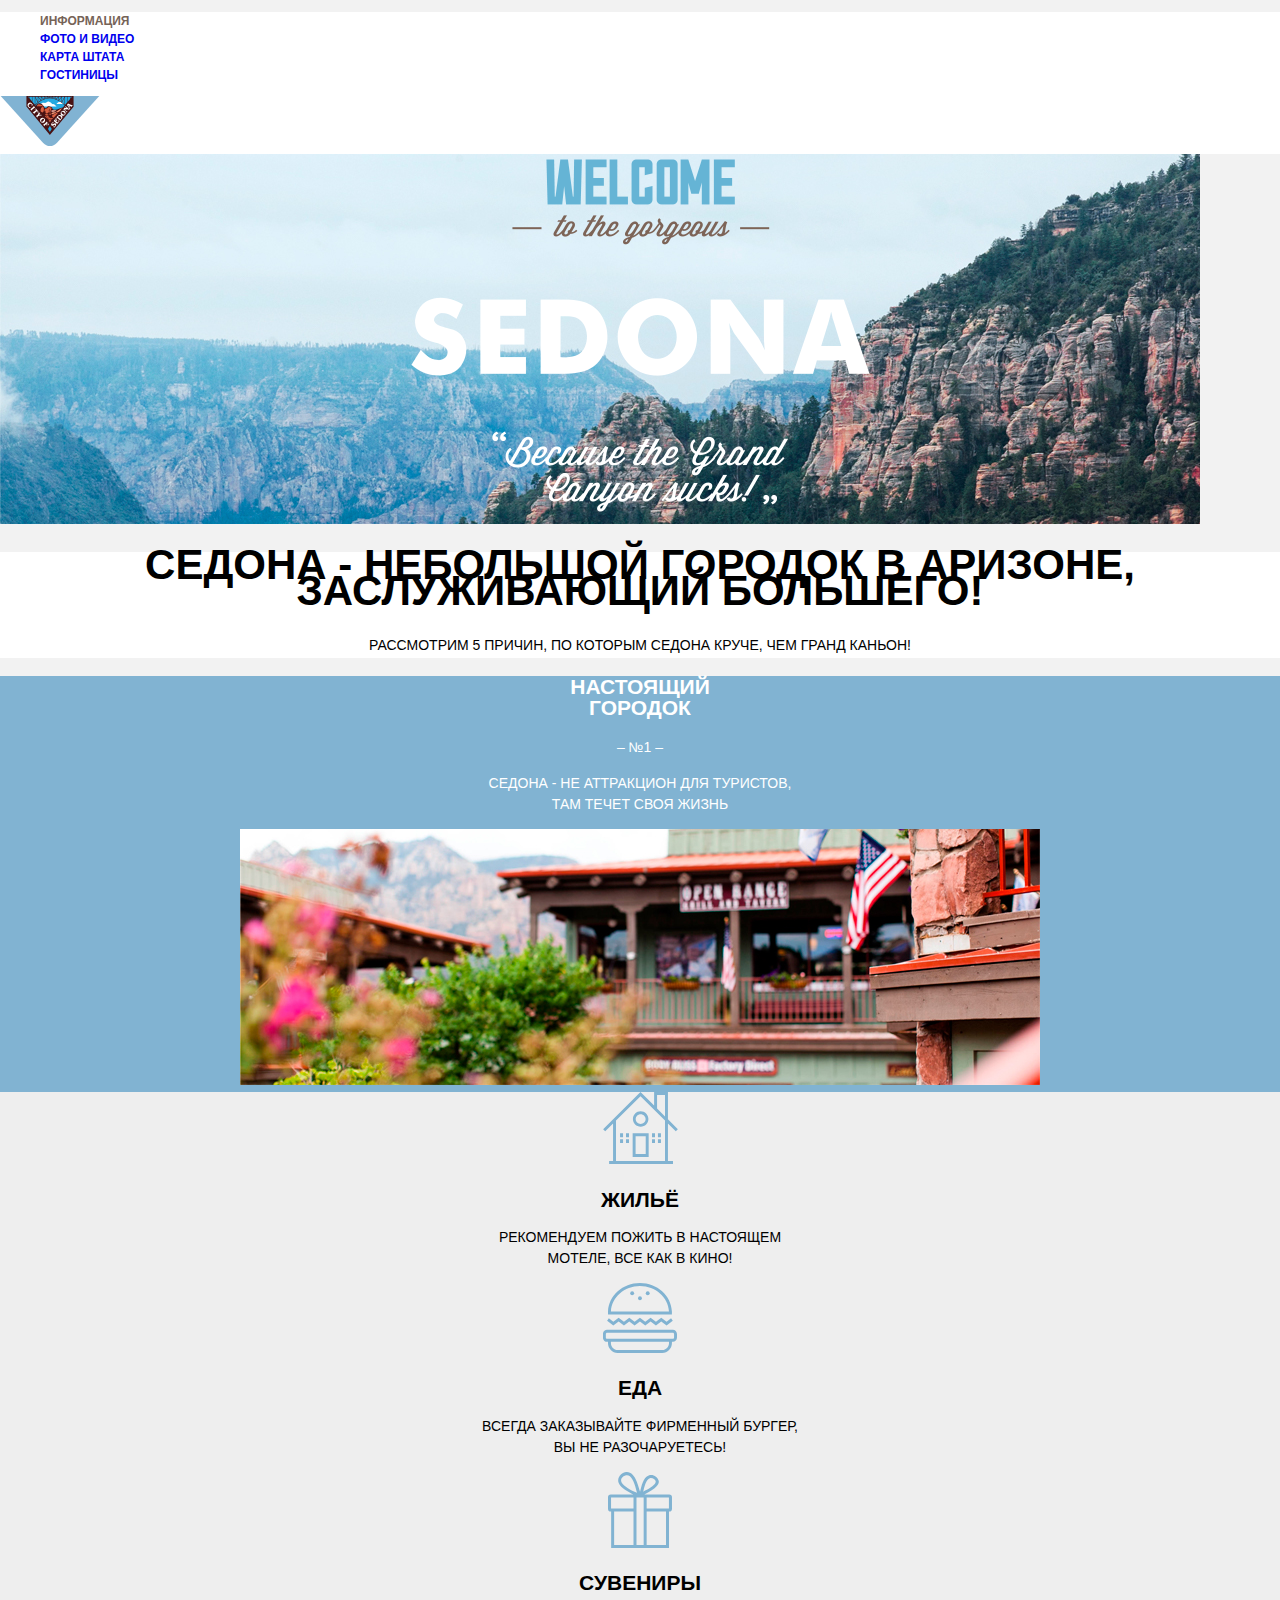
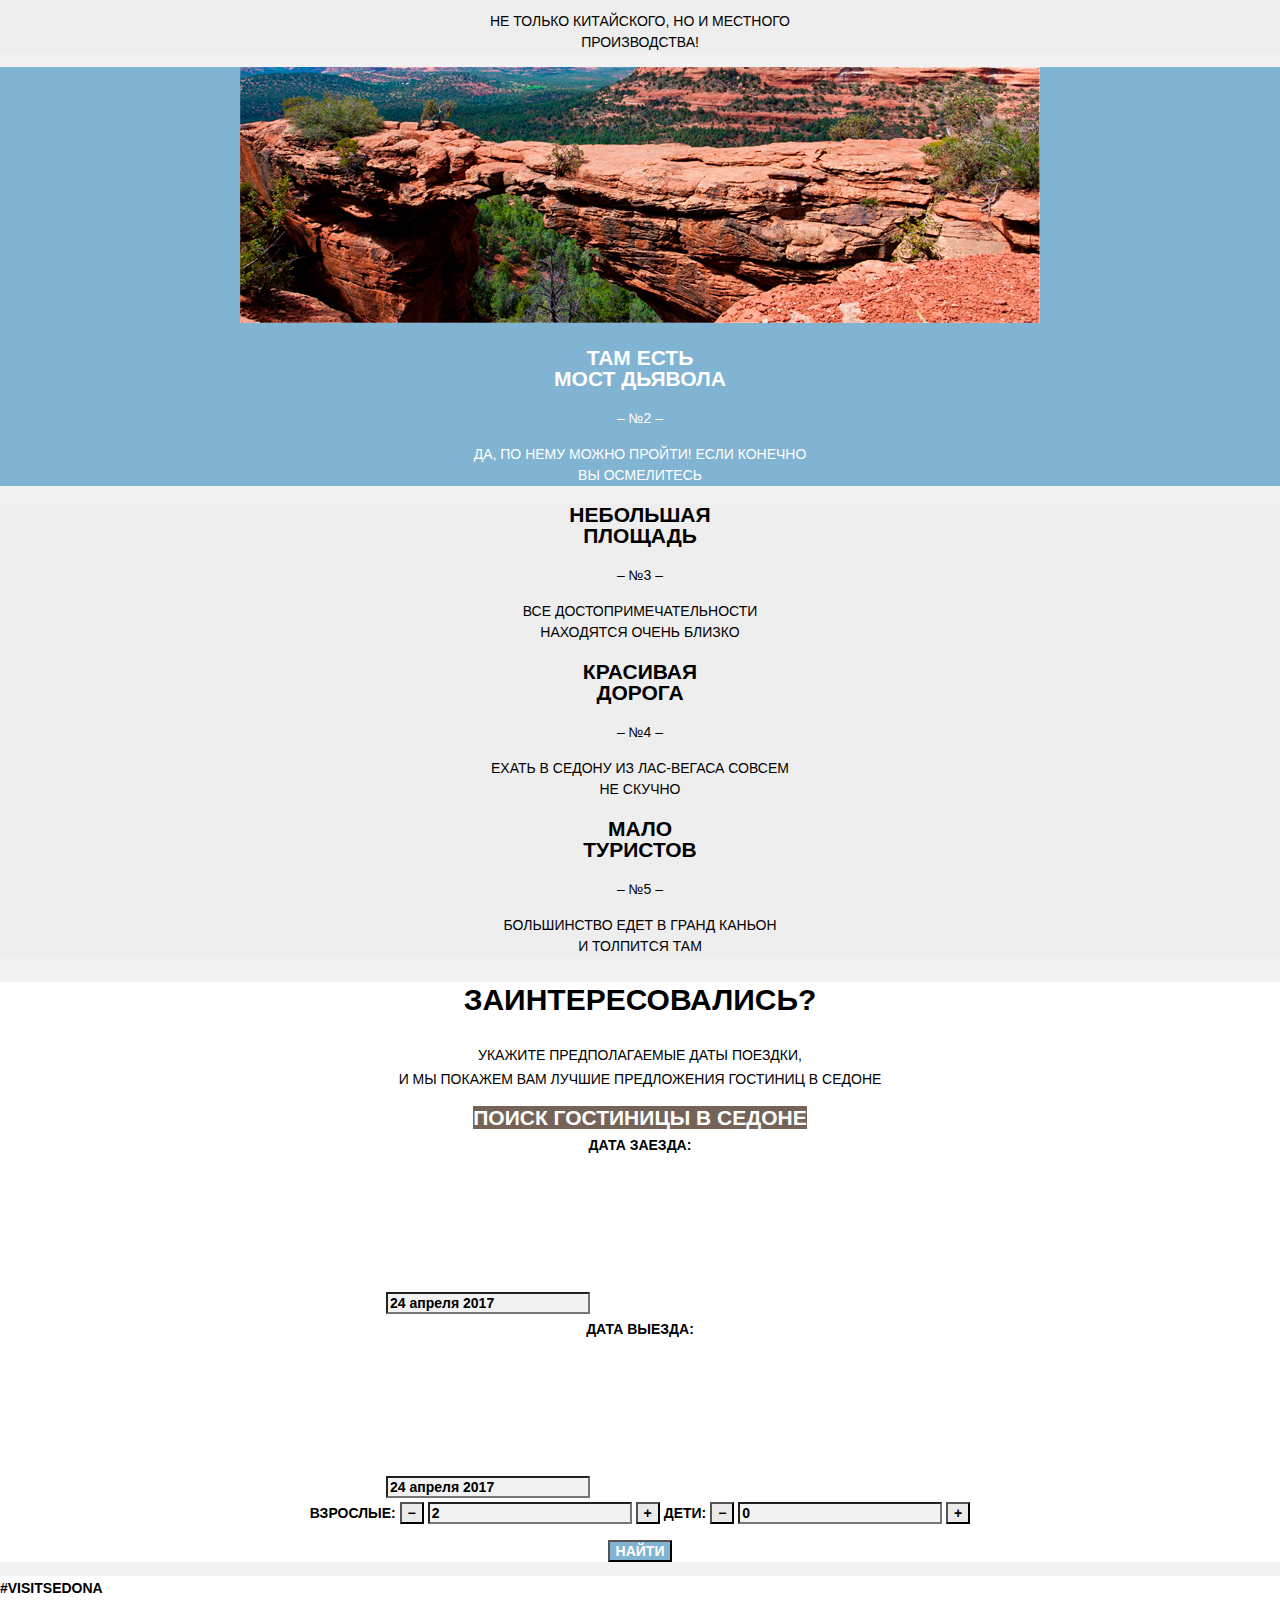
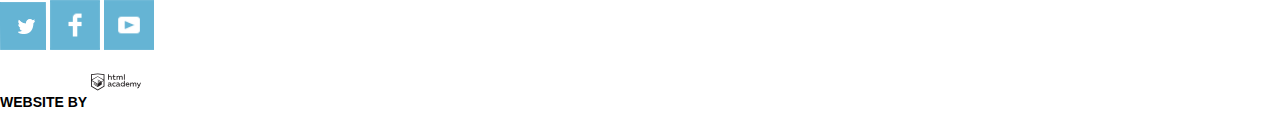
<file: index.html>
<!DOCTYPE html>
<html lang="ru">
	<head>
		<meta charset="utf-8">
		<title>HTML Academy: Седона</title>
		<link href="https://fonts.googleapis.com/css?family=PT+Sans+Narrow:400,700&amp;subset=latin,cyrillic" rel="stylesheet">
		<link rel="stylesheet" href="css/normalize.css">
		<link rel="stylesheet" href="css/style.css">
	</head>
	<body>
		
		<header class="main">
			<nav class="main-nav">	
				<ul class="site-navigation">
					<li class="active"><a href="information.html">ИНФОРМАЦИЯ</a></li>
					<li><a href="album.html">ФОТО И ВИДЕО</a></li>
					<li><a href="cart.html">КАРТА ШТАТА</a></li>
				<li ><a href="catalog.html">ГОСТИНИЦЫ</a></li>
				</ul>	
				<a class="main-logo" href="index.html" aria-label="Переход на главную страницу Седоны"><img src="img/logo-sedona.svg" width="100" height="50" alt="Седона"></a> 
		 
			</nav>
			
		</header>
		<main class="container">
			<section class="block-welcome" >
				<h2 class="visually-hidden">Эмблема города</h2>
				<img class="block-welcome-title" src="img/welcome.png"  style="margin:5px 367px;" alt="Добро пожаловать">
			</section>
			<section class="block-title">
				<h1>СЕДОНА - НЕБОЛЬШОЙ ГОРОДОК В АРИЗОНЕ,  <br> ЗАСЛУЖИВАЮЩИЙ БОЛЬШЕГО!</h1>
				<p>РАССМОТРИМ 5 ПРИЧИН, ПО КОТОРЫМ СЕДОНА КРУЧЕ, ЧЕМ ГРАНД КАНЬОН!</p>
			</section>
			<section class="block-description">
				<div class="block-description-text">
					<h2> НАСТОЯЩИЙ <br>ГОРОДОК </h2>
					<span> &ndash; №1 &ndash;</span>
					<p> СЕДОНА - НЕ АТТРАКЦИОН ДЛЯ ТУРИСТОВ, <br> ТАМ ТЕЧЕТ СВОЯ ЖИЗНЬ </p>
				</div>
				<div class="block-description-photo">
					<img src="img/description-photo-1.jpg" alt="Вид Седоны 2">
				</div>
			</section>
			<section class="block-advantages">
				<div class="block-advantages-left">
					<a class="pic-home"> <img src="img/icon-1.svg" alt="Дом"></a>
					<h2>ЖИЛЬЁ</h2>
					<p>РЕКОМЕНДУЕМ ПОЖИТЬ В НАСТОЯЩЕМ <br>МОТЕЛЕ, ВСЕ КАК В КИНО!</p>
				</div>
				<div class="block-advantages-center">
					<a class="pic-food"> <img src="img/icon-3.svg" alt="Еда"></a>
					<h2>ЕДА</h2>
					<p>ВСЕГДА ЗАКАЗЫВАЙТЕ ФИРМЕННЫЙ БУРГЕР,<br> ВЫ НЕ РАЗОЧАРУЕТЕСЬ!</p>
				</div>
				<div class="block-advantages-right">
					<a class="pic-present"> <img src="img/icon-2.svg" alt="Подарок"></a>
					<h2>СУВЕНИРЫ</h2>
					<p>НЕ ТОЛЬКО КИТАЙСКОГО, НО И МЕСТНОГО<br> ПРОИЗВОДСТВА!</p>
				</div>
			</section>
			<section class="block-description">
				<div class="block-description-photo">
					<img src="img/description-photo-2.jpg" alt="Вид Седоны 2">
				</div>
				<div class="block-description-text">
					<h2> ТАМ ЕСТЬ <br>МОСТ ДЬЯВОЛА </h2>
					<span> &ndash; №2 &ndash;</span>
					<p> ДА, ПО НЕМУ МОЖНО ПРОЙТИ! ЕСЛИ КОНЕЧНО <br> ВЫ ОСМЕЛИТЕСЬ</p>
				</div>
			</section>
			<section class="block-advantages">
				<div class="block-advantages-left">
					<h2>НЕБОЛЬШАЯ<br>ПЛОЩАДЬ</h2>
					<span> &ndash; №3 &ndash;</span>
					<p>ВСЕ ДОСТОПРИМЕЧАТЕЛЬНОСТИ <br>НАХОДЯТСЯ ОЧЕНЬ БЛИЗКО</p>
				</div>		
				<div class="block-advantages-center">
					<h2>КРАСИВАЯ<br>ДОРОГА</h2>
					<span> &ndash; №4 &ndash;</span>
					<p>ЕХАТЬ В СЕДОНУ ИЗ ЛАС-ВЕГАСА СОВСЕМ <br>НЕ СКУЧНО</p>
				</div>		
				<div class="block-advantages-right">
					<h2>МАЛО<br>ТУРИСТОВ</h2>
					<span> &ndash; №5 &ndash;</span>
					<p>БОЛЬШИНСТВО ЕДЕТ В ГРАНД КАНЬОН <br>И ТОЛПИТСЯ ТАМ</p>
				</div>		
			</section>
			<section class="block-result">
				<h2>ЗАИНТЕРЕСОВАЛИСЬ?</h2>
				<p>УКАЖИТЕ ПРЕДПОЛАГАЕМЫЕ ДАТЫ ПОЕЗДКИ,<br>И МЫ ПОКАЖЕМ ВАМ ЛУЧШИЕ ПРЕДЛОЖЕНИЯ ГОСТИНИЦ В СЕДОНЕ</p>
				
				<a class="search" href="#">ПОИСК ГОСТИНИЦЫ В СЕДОНЕ</a>
				
			</section>
			<section class="block-map">
				<h2 class="visually-hidden">Карта Седоны</h2>
				
				<a href="map.jpg" aria-label="Карта"></a> 
				<form class="form-search" action="https://echo.htmlacademy.ru" method="post">
					
					<div class="form-search-item"> 
						<div class="arrival"> Дата заезда:</div>
						<label class="arrival-name"> 
						<input type="text" name="arrival-date" value="24 апреля 2017">	
						<span class="arrival-icon"> 
						<svg> Иконка</svg>
							</span>
							</label>
					</div>
					<div class="form-search-item"> 
						<div class="arrival"> Дата выезда:</div>
						<label class="arrival-name"> 
						<input type="text" name="arrival-date" value="24 апреля 2017">	
						<span class="arrival-icon"> 
						<svg> Иконка</svg>
							</span>
							</label>
					</div>
					<div class="form-search-additional">
						<label for="amount-adults">Взрослые:</label>
						<button type="button" name="adults-minus"> <span class="minus"> &minus; </span></button>
						<input type="text" name="amount-adults" value="2" id="amount-adults">
						<button type="button" name="adults-plus"> <span class="plus"> &plus;</span></button>
						<label for="amount-children">Дети:</label>
						<button type="button" name="children-minus"> <span class="minus"> </span>&minus;</button>
						<input type="text" name="amount-children" value="0" id="amount-children">
						<button type="button" name="children-plus"> <span class="plus"> &plus;</span></button>
					</div>
					<p class="search">
						<button class="button" tabindex="0" >НАЙТИ</button>
					</p>
				</form>
			</section>
		</main>
		<footer class="main-footer">
			<div class="main-footer-left">
				<a href="#">#VISITSEDONA</a>
			</div>
			<div class="footer-social">
				
				<a class="social-button" href="#" aria-label="Седона на Твиттере"><img src="img/twitter.png" alt="Твиттер"></a>
				<a class="social-button" href="#" aria-label="Седона на Фейсбуке"><img src="img/fb-icon.png" width="50" height="50" alt="Фейсбук"></a>
				<a class="social-button" href="#" aria-label="Седона на YouTube"><img src="img/youtube.png" width="50" height="50" alt="YouTube"></a>
				
			</div>
			<div class="main-footer-right">
				<a class="main-footer-name">website by</a>
				<a class="main-footer-logo" href="https://htmlacademy.ru/intensive/htmlcss" aria-label="Переход на лендинг интенсива Профессиональный HTML и CSS, уровень 1"><img src="img/logo-htmlacademy.svg" width="50" height="50" alt="Логотип Академии"> </a>
				
			</div>
		</footer>
	</body>
</html>
</file>
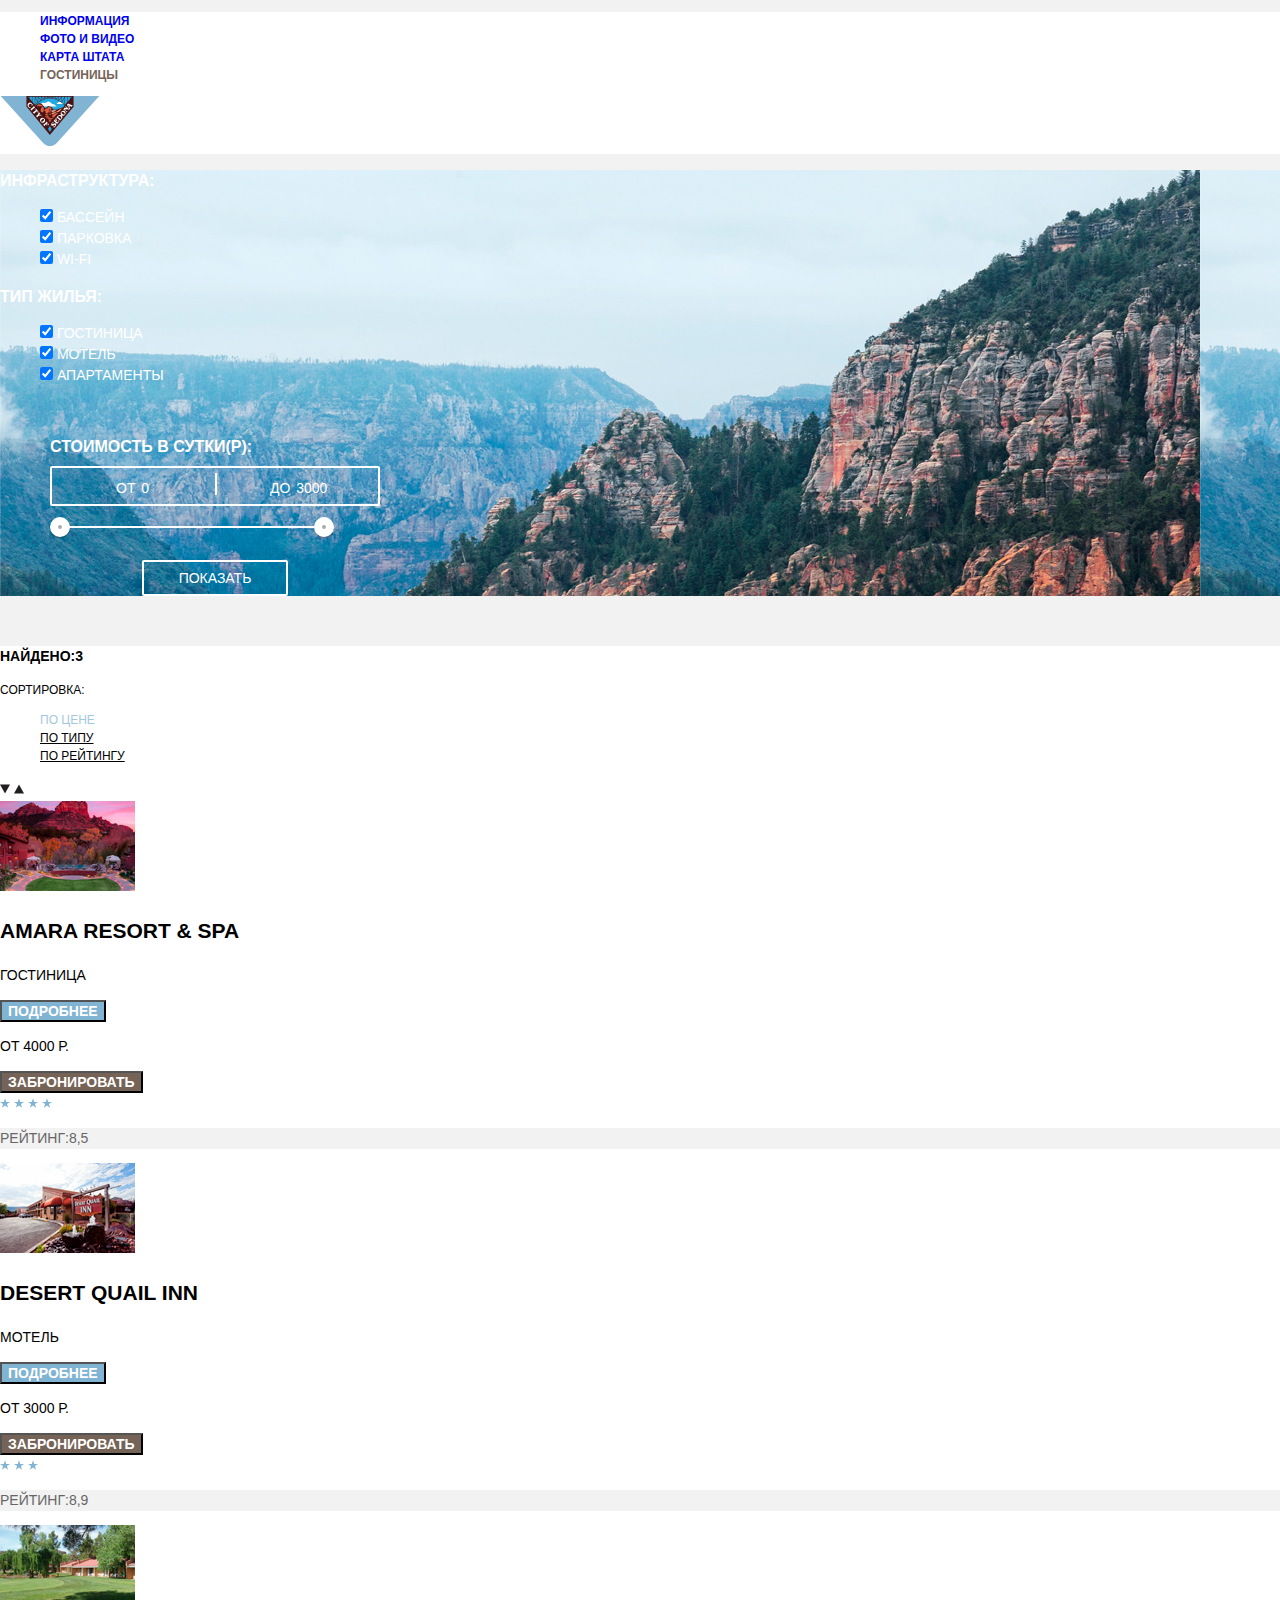
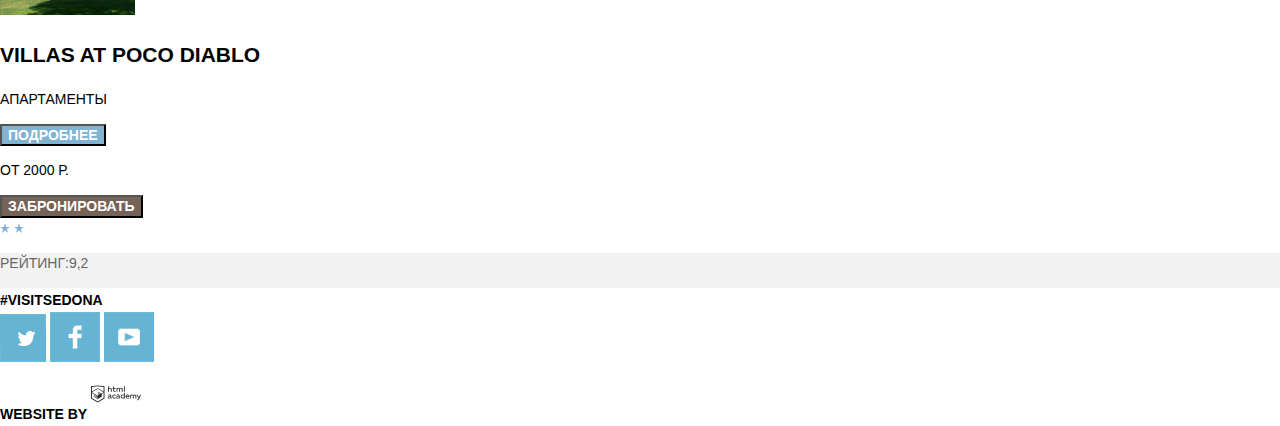
<file: catalog.html>
<!DOCTYPE html>
<html lang="ru">
	<head>
		<meta charset="utf-8">
		<title>HTML Academy: Седона</title>
		<link href="https://fonts.googleapis.com/css?family=PT+Sans+Narrow:400,700&amp;subset=latin,cyrillic" rel="stylesheet">
		<link rel="stylesheet" href="css/normalize.css">
		<link rel="stylesheet" href="css/style.css">
	</head>
	<body>
		
		<header class="main">
			<nav class="main-nav">	
				<ul class="site-navigation">
					<li><a href="information.html">ИНФОРМАЦИЯ</a></li>
					<li><a href="album.html">ФОТО И ВИДЕО</a></li>
					<li><a href="cart.html">КАРТА ШТАТА</a></li>
					<li class="active"><a href="catalog.html">ГОСТИНИЦЫ</a></li>
				</ul>
				<a class="main-logo" href="index.html" aria-label="Переход на главную страницу Седоны"><img src="img/logo-sedona.svg" width="100" height="50" alt="Логотип Седоны"></a> 
			</nav>
		</header>
		<main class="main-filter">
			<section class="form-filter">
				<h2 class="visually-hidden">Параметры отбора</h2>
				<div class="form_filter_infrastructure">
					
					<form class="filter" method="get" action="https://echo.htmlacademy.ru">
						<p>ИНФРАСТРУКТУРА:</p>
						<ul> 
							<li>
								<input type="checkbox" name="pool" id="a1" checked >
								<label for="a1"> БАССЕЙН </label>
							</li>
							<li>
								<input type="checkbox" name="parking" id="a2" checked >
								<label for="a2"> ПАРКОВКА</label>
							</li>
							<li>
								<input type="checkbox" name="wi-fi" id="a3" checked >
								<label for="a3"> WI-FI</label>
							</li>
							
						</ul>
					</form>
					<form class="filter" method="get" action="https://echo.htmlacademy.ru">
						<p>ТИП ЖИЛЬЯ:</p>
						<ul> 
							<li>
								<input type="checkbox" name="hotel" id="a4" checked >
								<label for="a4"> ГОСТИНИЦА </label>
							</li>
							<li>
								<input type="checkbox" name="motel" id="a5" checked >
								<label for="a5"> МОТЕЛЬ </label>
							</li>
							<li>
								<input type="checkbox" name="apartment" id="a6" checked >
								<label for="a6"> АПАРТАМЕНТЫ </label>
							</li> 
						</ul>
						
						
					</form>
				</div>
				<div class="cost-filter">
					<div class="cost">СТОИМОСТЬ В СУТКИ(Р):</div>
					<div class="price-controls">
						<label class="min-price"> ОТ <input type="text" name="min-price" value="0"></label>
						<label class="max-price"> ДО <input type="text" name="max-price" value="3000"></label>
					</div>
					<div class="range-controls">
						<div class="scale">
							<div class="bar"></div>
						</div>
						<div class="range-toggle range-toggle-min"></div>
						<div class="range-toggle range-toggle-max"></div>
					</div>
					<button class="btn-transparent" type="submit">ПОКАЗАТЬ</button>
				</div>
			</section>
			<section class="sorting">
				<h2 class="visually-hidden">Общий результат</h2>
				<div class="sorting-result">
					<p>НАЙДЕНО:3</p>
				</div>
				<div class="sorting-forms">
					<p class="sorting-form-choice">СОРТИРОВКА:</p>
					<ul>
						<li class="active-sort">ПО ЦЕНЕ</li>	
						<li>ПО ТИПУ</li>	
						<li> ПО РЕЙТИНГУ</li>		
					</ul>
				</div>
				<div class="sorting-picture">
					<a aria-label="Сортировка от большего к меньшему"><img src="img/icon-down-dir.svg" width="10" height="10" alt="Вверх"></a>
					<a aria-label="Сортировка от меньшего к большему"><img src="img/icon-up-dir.svg" width="10" height="10" alt="Вниз"></a>
				</div>
			</section>
			<section class="form_sort">
				<h2 class="visually-hidden">Результат отбора</h2>
				<div>
					<div class="photo-result">
						<a><img src="img/photo1.jpg" alt="AMARA RESORT & SPA"> </a>
					</div>
					<div class="form-sort-hotel">
						<div>
							<p class="hotel-name">AMARA RESORT & SPA</p>
						</div>
						<div>
							<p class="type-apartament">ГОСТИНИЦА</p>
							<form class="more" action="https://echo.htmlacademy.ru" method="post">
								<button class="button" tabindex="0">ПОДРОБНЕЕ</button>
							</form>
						</div>
						<div>
							<p class="cost-apartament">ОТ 4000 Р.</p>
							<form class="book" action="https://echo.htmlacademy.ru" method="post">
								<button class="button-right" tabindex="0">ЗАБРОНИРОВАТЬ</button>
							</form>
						</div>
					</div>
					<div class="form-sort-top">
						<div class="form-sort-top-stars" >
							<span class=""><img src="img/star.svg" width="10" height="10" alt="Звездочка"></span>
							<span class=""><img src="img/star.svg" width="10" height="10" alt="Звездочка"></span>
							<span class=""><img src="img/star.svg" width="10" height="10" alt="Звездочка"></span>
							<span class=""><img src="img/star.svg" width="10" height="10" alt="Звездочка"></span>
						</div>
						<div class="form-sort-top-total">
							<p >РЕЙТИНГ:8,5</p>
							
						</div>
					</div>
				</div>
				
				
				<div>
					<div class="photo-result">
						<a><img src="img/photo2.jpg" alt="DESERT QUAIL INN"> </a>
					</div>
					<div class="form-sort-hotel">
						<div>
							<p class="hotel-name">DESERT QUAIL INN</p>
						</div>
						<div>
							<p class="type-apartament">МОТЕЛЬ</p>
							<form class="more" action="https://echo.htmlacademy.ru" method="post">
								<button class="button" tabindex="0">ПОДРОБНЕЕ</button>
							</form>
						</div>
						<div>
							<p class="cost-apartament">ОТ 3000 Р.</p>
							<form class="book" action="https://echo.htmlacademy.ru" method="post">
								<button class="button-right" tabindex="0">ЗАБРОНИРОВАТЬ</button>
							</form>
						</div>
					</div>
					<div class="form-sort-top">
						<div class="form-sort-top-stars" >
							<span class=""><img src="img/star.svg" width="10" height="10" alt="Звездочка"></span>
							<span class=""><img src="img/star.svg" width="10" height="10" alt="Звездочка"></span>
							<span class=""><img src="img/star.svg" width="10" height="10" alt="Звездочка"></span>
							
						</div>
						<div class="form-sort-top-total">
							<p >РЕЙТИНГ:8,9</p>
							
						</div>
					</div>
				</div>
				
				
				<div>
					<div class="photo-result">
						<a><img src="img/photo3.jpg" alt="VILLAS AT POCO DIABLO"> </a>
					</div>
					<div class="form-sort-hotel">
						<div>
							<p class="hotel-name">VILLAS AT POCO DIABLO</p>
						</div>
						<div>
							<p class="type-apartament">АПАРТАМЕНТЫ</p>
							<form class="more" action="https://echo.htmlacademy.ru" method="post">
								<button class="button" tabindex="0">ПОДРОБНЕЕ</button>
							</form>
						</div>
						<div>
							<p class="cost-apartament">ОТ 2000 Р.</p>
							<form class="book" action="https://echo.htmlacademy.ru" method="post">
								<button class="button-right" tabindex="0">ЗАБРОНИРОВАТЬ</button>
							</form>
						</div>
					</div>
					<div class="form-sort-top">
						<div class="form-sort-top-stars" >
							<span class=""><img src="img/star.svg" width="10" height="10" alt="Звездочка"></span>
							<span class=""><img src="img/star.svg" width="10" height="10" alt="Звездочка"></span>
							
							
							
						</div>
						<div class="form-sort-top-total">
							<p >РЕЙТИНГ:9,2</p>
							
						</div>
					</div>
				</div>
				
			</section>
		</main>		
		<footer class="main-footer">
			<div class="main-footer-left">
				<a href="#">#VISITSEDONA</a>
			</div>
			<div class="footer-social">
				
				<a class="social-button" href="#" aria-label="Седона на Твиттере"><img src="img/twitter.png" alt="Твиттер"></a>
				<a class="social-button" href="#" aria-label="Седона на Фейсбуке"><img src="img/fb-icon.png" width="50" height="50" alt="Фейсбук"></a>
				<a class="social-button" href="#" aria-label="Седона на YouTube"><img src="img/youtube.png" width="50" height="50" alt="YouTube"></a>
				
			</div>
			<div class="main-footer-right">
				<a class="main-footer-name">website by</a>
				<a class="main-footer-logo" href="https://htmlacademy.ru/intensive/htmlcss" aria-label="Переход на лендинг интенсива Профессиональный HTML и CSS, уровень 1"><img src="img/logo-htmlacademy.svg" width="50" height="50" alt="Логотип Академии"> </a>
				
			</div>
			
		</footer>
	</body>
</html>
</file>
<file: css/style.css>
body {
    margin: 0;
	
	
	font-family: "PT Sans", Arial, sans-serif;
	font-size: 14px;
	line-height: 24px;
	
	text-transform: uppercase;
	background-color: #f2f2f2;
	background-position: top center;
}
.visually-hidden {
	position: absolute;
	clip: rect(0 0 0 0);
	width: 1px;
	height: 1px;
	margin: -1px;
}
a {
	text-decoration: none;
	font-weight:bold;
}
.main-nav{
	font-size: 14px;
	line-height: 26px;
	color: #000000;
	background-color: #FFFFFF;
}
.site-navigation
{
	list-style: none;
}
.site-navigation .active a{
	color: #766357;
	background-color: #FFFFFF;
}
.site-navigation a:hover
{
	color: #81b3d2;
	background-color: #FFFFFF;
}
.site-navigation a:focus
{
	color: #c7c7c7;
	background-color: #FFFFFF;
}

.container{
	text-align: center;
}
.block-welcome{

	background:url(/img/background.jpg)no-repeat;
}

.block-title{
	font-size: 21px;
	line-height: 26px;
	color: #000000;
	background-color: #FFFFFF;
}
.block-title p{
	font-size: 14px;
	line-height: 26px;
}
.block-title h1{
	font-weight:bold;
}
.block-description{
	
	color: #FFFFFF;
	background-color: #81b3d2;
}
.block-description h2{
	font-size: 21px;
	line-height: 21px;
	font-weight:bold;
}
.block-description span, p{
	font-size: 14px;
	line-height: 21px;
}
.block-advantages{
	color: #000000;
	background-color: #eeeeee;
}
.block-advantages h2{
	font-size: 21px;
	line-height: 21px;
}
.block-advantages span, p{
	font-size: 14px;
	line-height: 21px;
}
.block-result{
	color: #000000;
	background-color: #FFFFFF;
}
.block-result h2{
	font-size: 30px;
	line-height: 36px;
	font-weight:bold;
}
.block-result p{
	font-size: 14px;
	line-height: 24px;
}
.block-result a{
	color: #FFFFFF;
	background-color: #766357;
	font-size: 21px;
	line-height: 26px;
	
}

.block-result a:hover {
	
	background-color: #604e43;
}
.block-result a:active {
	
	background-color: #503e33;
}
.block-map {
	color: #000000;
	background-color: #FFFFFF;
	font-size: 14px;
	line-height: 26px;
	font-weight:bold;
	
}
.block-map input{
	background-color: #f2f2f2;
	font-weight:bold;
}
.block-map input:hover{
	background-color: #ebebeb;
	
}
.block-map input:focus{
	background-color: #ffffff;
}
.date-arrival img,
.date-departure img{
	background-color: ##FFFFFF;
}

.search button{
	color: #FFFFFF;
	background-color: #81b3d2;
	font-weight:bold;
}
.search button:hover {
	background-color: #669ec0;
}
.search button:active {
	color:#94b9d2;
	background-color: #5496bd;
}
.form-search-additional button {
	color: #000000;
	background-color: #ebebeb;
	font-weight:bold;
}
.form-search-additional button:hover,
.date-arrival img:hover,
.date-departure img:hover{
	background-color: #000000;
}
.form-search-additional button:active,
.date-arrival img:active,
.date-departure img:active {
	background-color: #81b3d2;
}
.main-footer {
	color: #000000;
	background-color: #FFFFFF;
}
.main-footer-left a {
	font-weight:bold;
	color: #000000;
	list-style: none;
}
.form-filter {
	
	background:url(/img/background.jpg);
	
}
.filter {
	
	line-height: 26px;
	color: #FFFFFF;
	list-style: none;
	
}
.form_filter_infrastructure p {
	font-size: 16px;
	line-height: 21px;
	font-weight:bold;
	
}
.form_filter_infrastructure ul {
	font-size: 14px;
	line-height: 21px;
	list-style: none;
	
}
.cost-filter {
	
	width: 330px;
	margin: 50px;
	color: #ffffff;
	text-transform: uppercase;
}
.cost {
	
	margin-bottom: 9px;
	font-weight: 600;
	font-size: 16px;
	line-height: 21px;
}
.price-controls {
	position: relative;
	height: 36px;
	margin-bottom: 20px;
	font-size: 0;
	border: 2px solid #ffffff;
	border-radius: 2px;
	
}
.price-controls::after {
	content: "";
	position: absolute;
	top: 5px;
	left: 50%;
	width: 2px;
	height: 22px;
	background: #ffffff;
	transform: translate (-50%,-50%);
}
.price-controls label {
	display: inline-block;
	font-size: 14px;
	
	line-height: 38px;
	vertical-align: middle;
	cursor: pointer;
}
.price-controls .min-price,
.price-controls .max-price {
	width: 90px;
	padding-left: 64px;
}
.price-controls input {
	width: 60px;
	margin: 0;
	color: inherit;
	font: inherit;
	background: none;
	border: none;
	
}
.range-controls {
	
	position: relative;
	margin-bottom: 32px;
}
.range-controls .scale {
	height: 2px;
	background: rgba (255, 255, 255, 0.3);
	
}
.range-controls .bar {
	width: 80%;
	height: 2px;
	background: #ffffff;
	
}
.range-toggle {
	position: absolute;
	top: -9px;
	width: 4px;
	height: 4px;
	background: #ababab;
	border: 8px solid #ffffff;
	border-radius: 50%;
	box-shadow: 0 2px 1px 0 rgba(0, 1, 1, 0.2);
	cursor: pointer;
	
}
.range-toggle: hover{
	background: #1c4f80;
}
.range-toggle-min {
	left: 0;
}
.range-toggle-max {
	left: 80%;
}
.btn-transparent {
	display: block;
	margin: 0 auto;
	padding: 6px 35px;
	font-size: 14px;
	line-height: 20px;
	color: #ffffff;
	text-transform: uppercase;
	background: transparent;
	border: 2px solid #ffffff;
	border-radius: 2px;
	cursor: pointer;
	
}
.btn-transparent:hover {
	color: #000000;
	background: #ffffff;
}
.sorting {
	
	background-color: #FFFFFF;
	
}
.sorting-result {
	
	font-size: 21px;
	line-height: 26px;
	font-weight:bold;
}
.sorting-forms p, ul {
	
	font-size: 12px;
	line-height: 18px;
	list-style: none;
	color:# ;
}
.sorting-forms li{
 text-decoration: underline;
}
 .sorting-forms .active-sort {
 text-decoration: none;
	 color: #a3c7de;
	background: #ffffff;
	 
	 }
 .sorting-forms li:hover {
	color: #cde1ed;
	background: #ffffff;
	 
	 }
 .sorting-forms li:focus {
	color: #000000;
	background: #ffffff;
	 
	 }
	 .form_sort {
		 
	background: #ffffff;	 
		font-size: 14px;
	line-height: 21px; 
		 }
.hotel-name {
	
	font-size: 21px;
	line-height: 26px;
	font-weight:bold;
	
}
.more .button {
		
	color: #ffffff;
	background: #81b3d2;	
	font-weight:bold;
		}
.book .button-right {
	color: #ffffff;
	background: #766357;	
	font-weight:bold;
	
}
.more .button:hover {
		
	color: #ffffff;
	background: #669ec0;	
		}
.more .button:focus {
		
	color: #ffffff;
	background: #669ec0;	
		}
.book .button-right:hover {
	color: #ffffff;
	background: #604e43;	
	
}
.book .button-right:hover {
	color: #857871;
	background: #503e33;	
}
.form-sort-top-total {
	font-size: 14px;
	line-height: 21px;
	color: #666666;
	background: #f2f2f2;	
}
</file>
